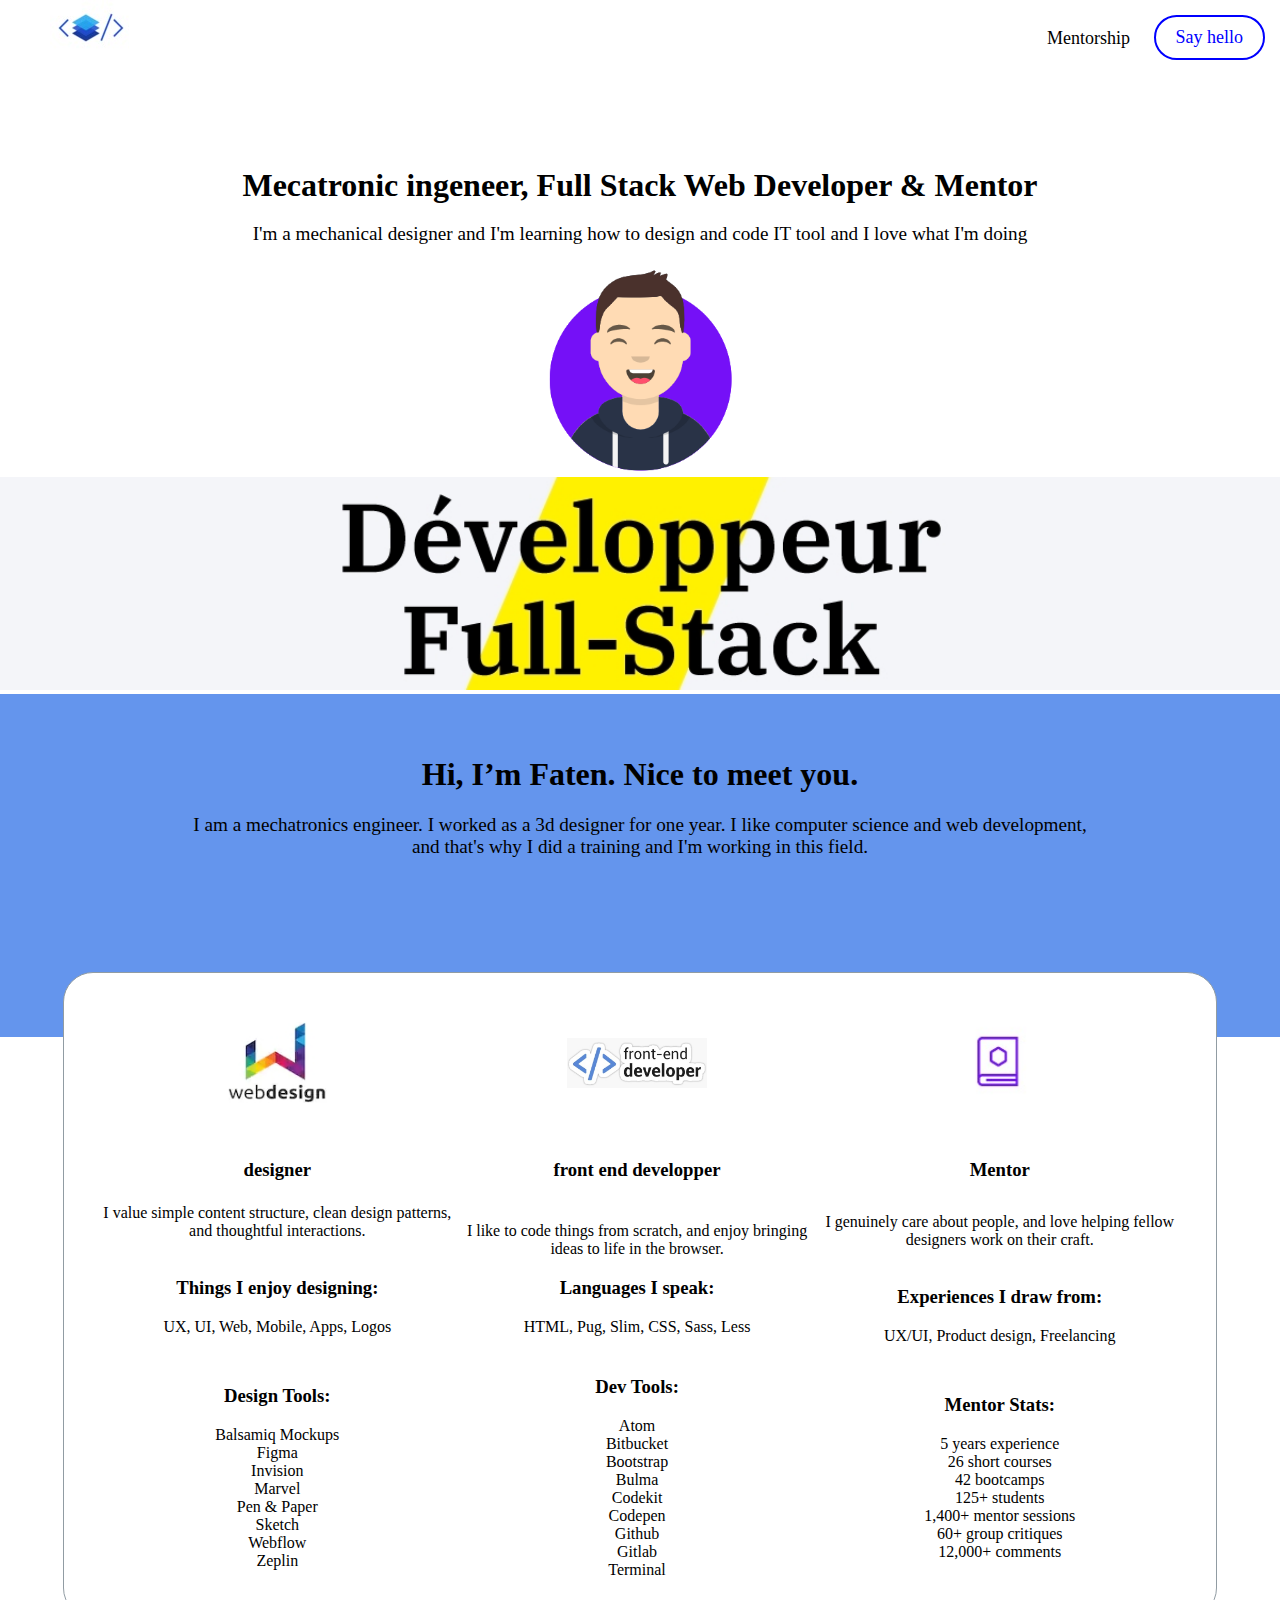
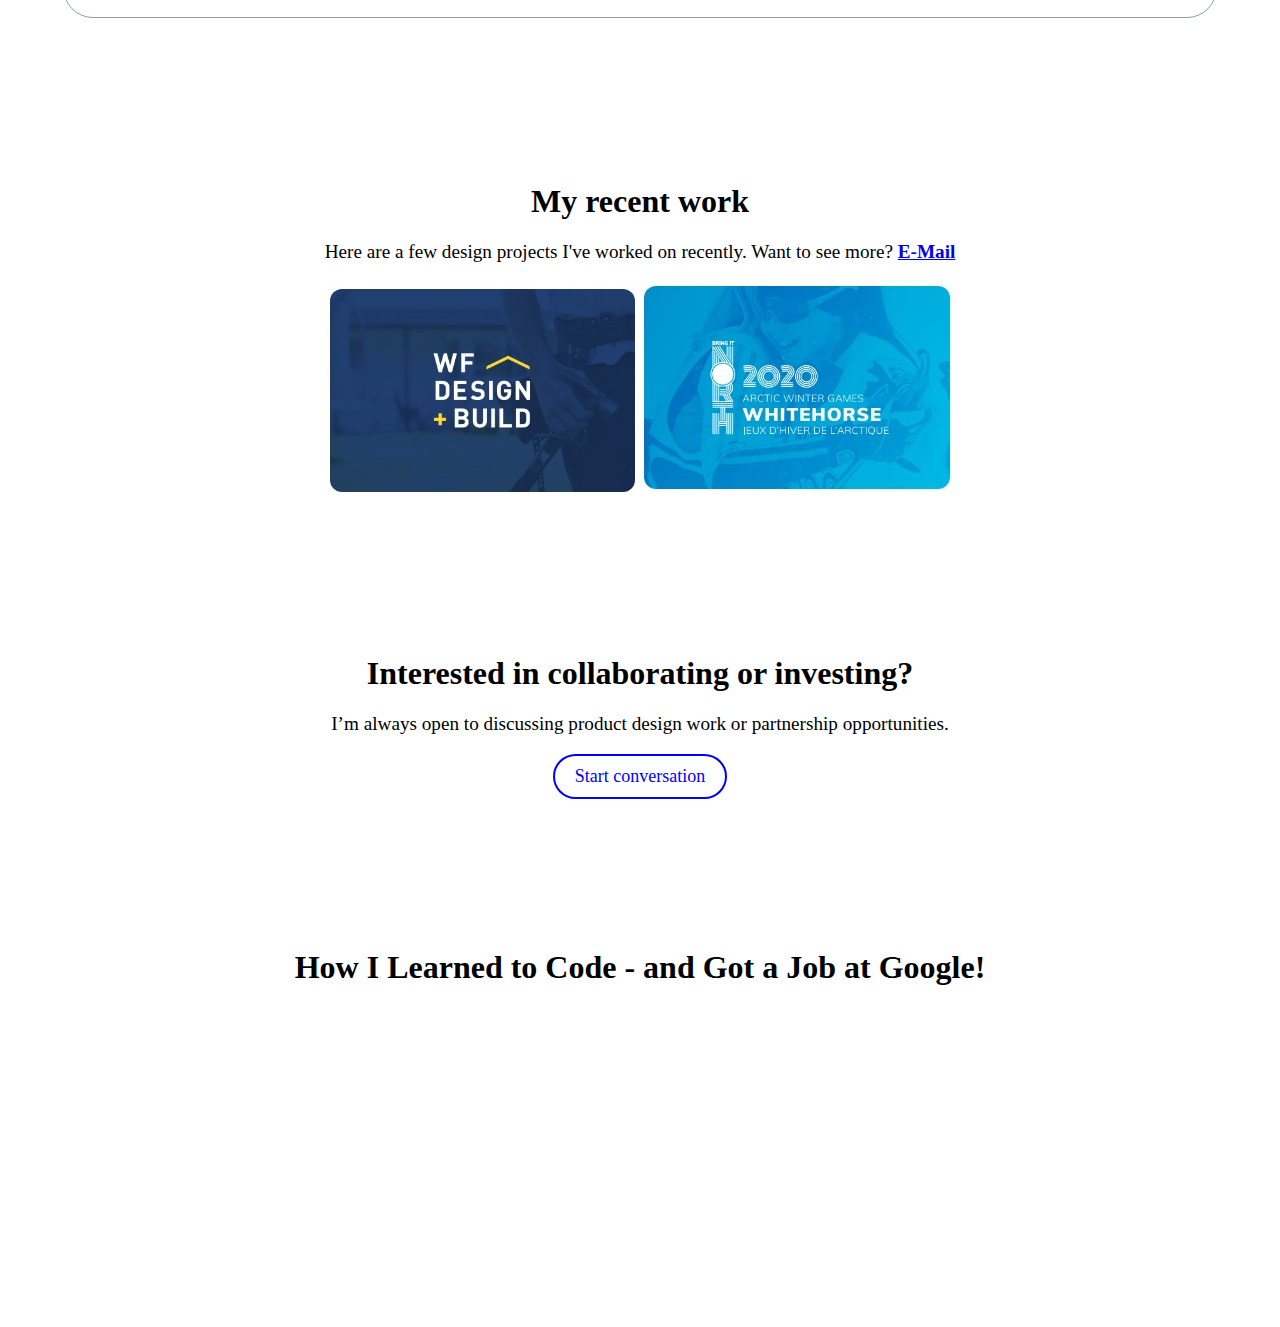
<file: portfolio/index.html>
<!DOCTYPE html>
<html lang="en">
  <head>
    <meta charset="UTF-8" />
    <meta name="viewport" content="width=device-width, initial-scale=1.0" />
    <title>Portfolio</title>
    <link rel="stylesheet" href="css/style.css" />
  </head>

  <body>
    <header>
      <nav id="logo" class="aligner">
        <a href="index.html">
          <img src="./img/logo.jpg" alt="logo" />
        </a>
     </nav>
     <nav class="aligner">
        <a href="./res/mentorship-service.html">
          <p id="Mentorship">Mentorship</p></a>
     </nav>
     <nav class="">
        <a href="./res/say-hello.html">
          <button class="btn aligner position">Say hello</button>
        </a>
     </nav>
    </header>

    <main>
      <div>
        <h1 class="MIFS">
          <b> Mecatronic ingeneer, Full Stack Web Developer & Mentor </b>
        </h1>
        <p class="paragraphe">
          I'm a mechanical designer and I'm learning how to design and code IT
          tool and I love what I'm doing
        </p>
      </div>

      <div class="rayouna">
        <img src="./img/1.png" alt="photo-de-profil" width="200px" />
      </div>
      <div class="imgfs">
        <img src="./img/full-stack-developer.jpg" alt="" width="100%" />
      </div>
      <div id="field">
        <h1 id="hello">Hi, I’m Faten. Nice to meet you.</h1>
        <p class="paragraphe">
          I am a mechatronics engineer. I worked as a 3d designer for one year.
          I like computer science and web development, and that's why I did a
          training and I'm working in this field.
        </p>
      </div>

      <div id="table">
        <table class="contenu-table">
          <tr>
            <th>
              <img
                src="./img/web-designer.jpg"
                alt=""
                width="100px"
              /><br /><br />
            </th>
            <th>
              <img src="./img/front end.jpg" alt="" width="140px" /><br /><br />
            </th>
            <th>
              <img src="./img/mentor.jpg" alt="" width="80" /><br /><br />
            </th>
          </tr>
          <tr>
            <td><h3>designer</h3></td>
            <td><h3>front end developper</h3></td>
            <td><h3>Mentor</h3></td>
          </tr>
          <tr>
            <td>
              I value simple content structure, clean design patterns, and
              thoughtful interactions. <br /><br />
              <h3>Things I enjoy designing:</h3>
              UX, UI, Web, Mobile, Apps, Logos <br /><br />
            </td>
            <td>
              I like to code things from scratch, and enjoy bringing ideas to
              life in the browser.
              <h3>Languages I speak:</h3>
              HTML, Pug, Slim, CSS, Sass, Less
            </td>
            <td>
              I genuinely care about people, and love helping fellow designers
              work on their craft. <br /><br />
              <h3>Experiences I draw from:</h3>

              UX/UI, Product design, Freelancing
            </td>
          </tr>
          <tr>
            <td>
              <h3>Design Tools:</h3>
              Balsamiq Mockups
              <br />
              Figma
              <br />
              Invision
              <br />
              Marvel
              <br />
              Pen & Paper
              <br />
              Sketch
              <br />
              Webflow
              <br />
              Zeplin
            </td>
            <td>
              <h3>Dev Tools:</h3>

              Atom <br />
              Bitbucket <br />
              Bootstrap <br />
              Bulma <br />
              Codekit <br />
              Codepen <br />
              Github <br />
              Gitlab <br />
              Terminal
            </td>
            <td>
              <h3>Mentor Stats:</h3>

              5 years experience <br />
              26 short courses <br />

              42 bootcamps <br />
              125+ students <br />
              1,400+ mentor sessions <br />
              60+ group critiques <br />
              12,000+ comments
            </td>
          </tr>
        </table>
      </div>

      <div class="MIFS">
        <h1>My recent work</h1>
        <p class="paragraphe">
          Here are a few design projects I've worked on recently. Want to see
          more? <a href="mailto:stamboulifeten@gmail.com"><b>E-Mail</b></a>
        </p>
      </div>

      <div class="projects">
        <div class="projet">
          <a href="https://wfdesignbuild.com/">
            <input
              type="image"
              src="./img/projet1.jpg"
              alt="projet 1"
              class="image"
          /></a>
        </div>

        <div class="projet">
          <a href="https://awg2020.org/">
            <input
              type="image"
              src="./img/projet2.jpg"
              alt="projet 2"
              class="image"
          /></a>
        </div>
      </div>
      

      <div class="question conversation">
      <h1>Interested in collaborating or investing?</h1>
      <p class="paragraphe conversation">
        I’m always open to discussing product design work or partnership
        opportunities.
      </p>
      </div>
      <nav class="conversation">
      <a href="./res/conversation.html">
        <button class="btn">Start conversation</button></a
      >
      </nav>


      <section class="how">
      <h1>How I Learned to Code - and Got a Job at Google!</h1>
      <iframe
        width="560"
        height="315"
        src="https://www.youtube.com/embed/mElVGah7Epg"
        frameborder="0"
        allow="accelerometer; autoplay; encrypted-media; gyroscope; picture-in-picture"
        allowfullscreen
      ></iframe>
    </section>
    </main>

    <footer></footer>
  </body>
</html>
</file>
<file: portfolio/css/style.css>
*{
    font-family: Roboto;
    /* margin: 0px; */
}
body{
    margin: 0;
}
.aligner{
    display: inline-block;
}
.btn{

    border-style: solid;
    border-color: blue;
    border-radius: 50px;
    font-size: 18px;
    color: blue;
    background-color: white;
    padding: 10px 20px;
    text-align: center;
    
}
.position{
    position: absolute;
    right: 15px;
    top: 15px;
   
}
h1,p{
    text-align: center;
}

.rayouna{
    /* position: absolute;
    left: 50%;
    transform: translate(-50% , 0 );
    */
    text-align: center;
}
/* .imgfs{
 /* position: relative;
 top: 320px; */
#field{
    /* position: relative; */
    /* top:315px ; */
    /* width: 100%; */
    /* height: 200px; */
    z-index:-1;
    background: cornflowerblue;
    border-color: cornflowerblue;
    border: 0px;
   padding: 40px 40px 160px 40px;
}
/* #hello{
     margin-top: 60px; 
} */
#table{
    /* position: relative;
    left:5%; */
    /* top: 300px; */
    margin: auto;
    transform: translate(0px , -65px);
    background-color: white;
    width: 90%;
    border-radius: 30px;
    text-align: center;
    border: 1px solid rgb(145, 156, 163);
   
}
.contenu-table{
    padding: 35px;
   margin: auto;
}
.projet{
    display: inline-block;
    
    /* position: relative;
    width: 20%;
    left: 30%; */ 
}
.projects{
    text-align: center;
}
.conversation{
   display: block;
   text-align: center;
} 
#Mentorship{
    position: absolute;
    top: 10px;
    right: 150px;
    color: black;
    font-size: 18px;
}
div.logo{
    
    position: relative;
    top: 10px;
    left: 10px;
}


.MIFS{
    margin: 100px 0 0 0;
    
}
.paragraphe{
    font-size: larger;
    padding: 0 150px;
  
}
/* .image{
    /* position: relative;
    left: 20%; 
} */

.question{
margin-top: 155px;
}

#logo{
    /* position: relative;
    left: 50px; */
    margin-left: 50px;
}
.how{
    margin-top: 150px;
    text-align: center;
}
</file>
